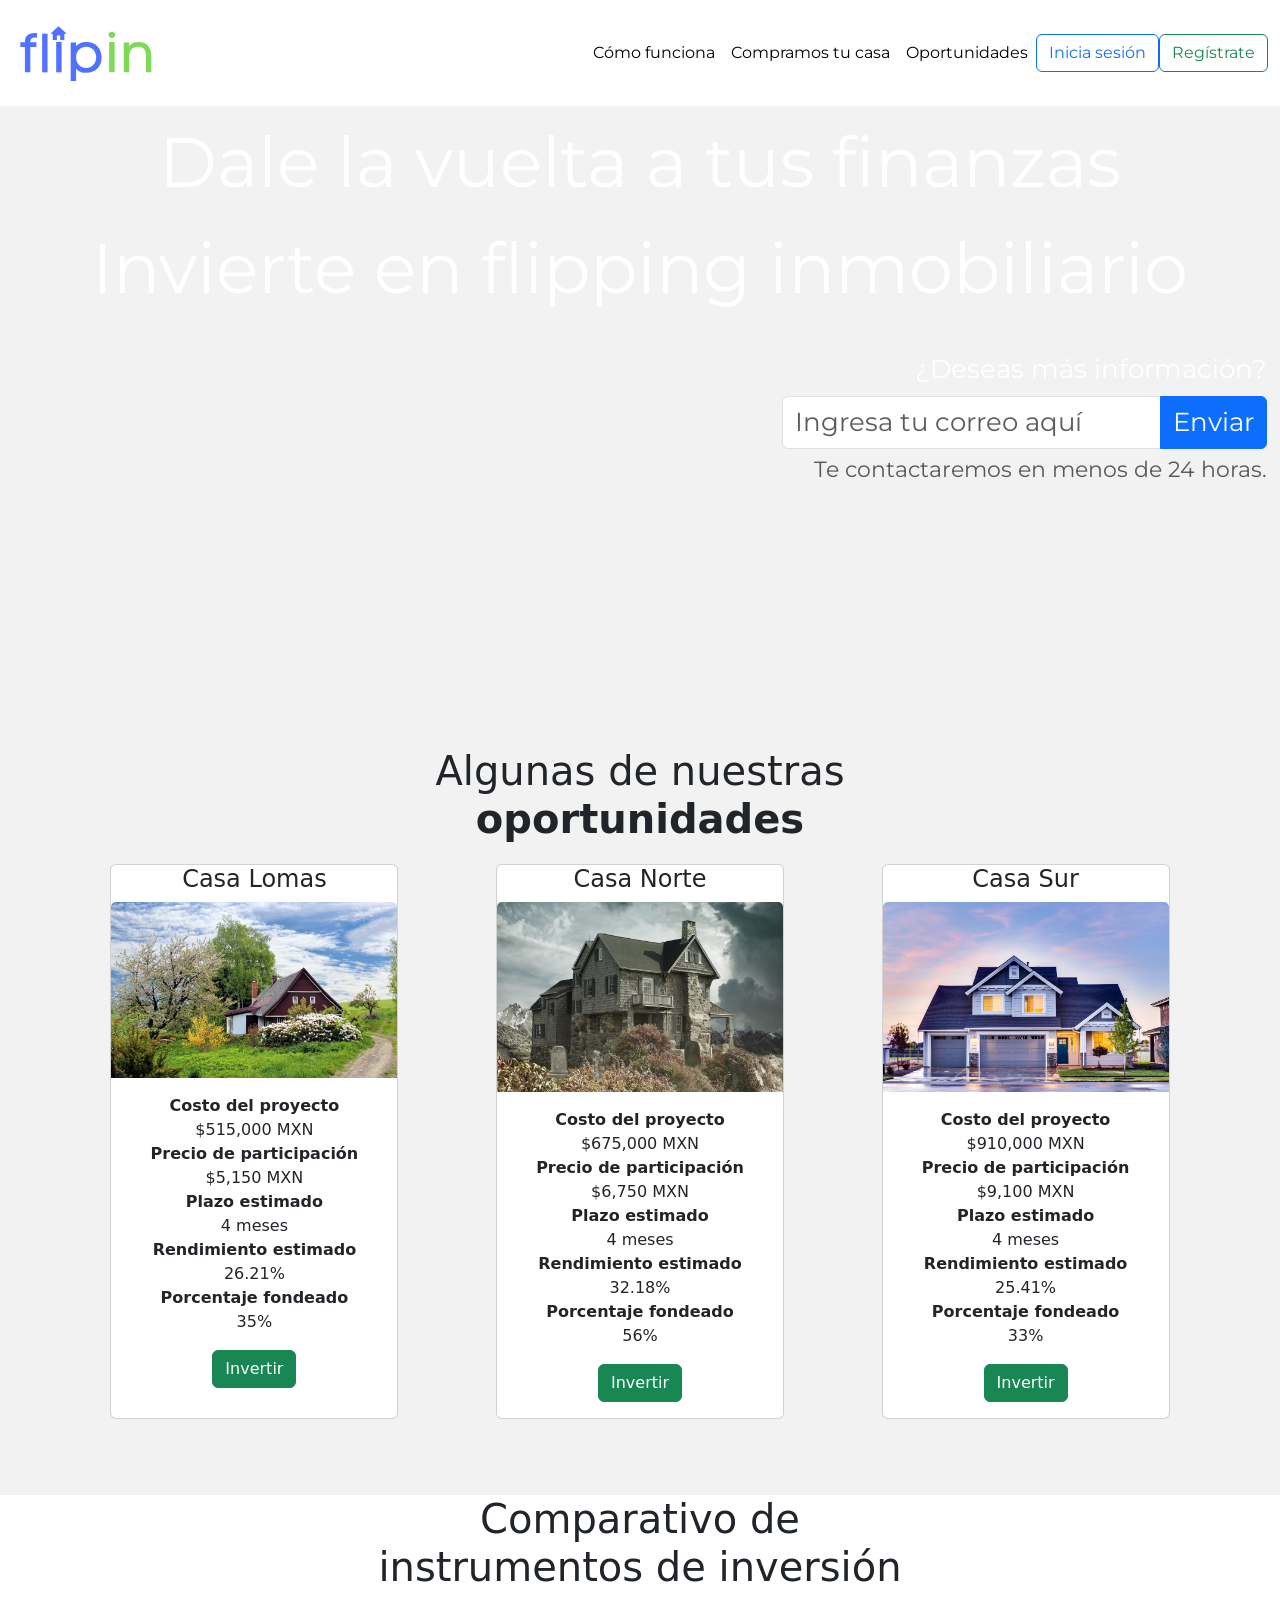
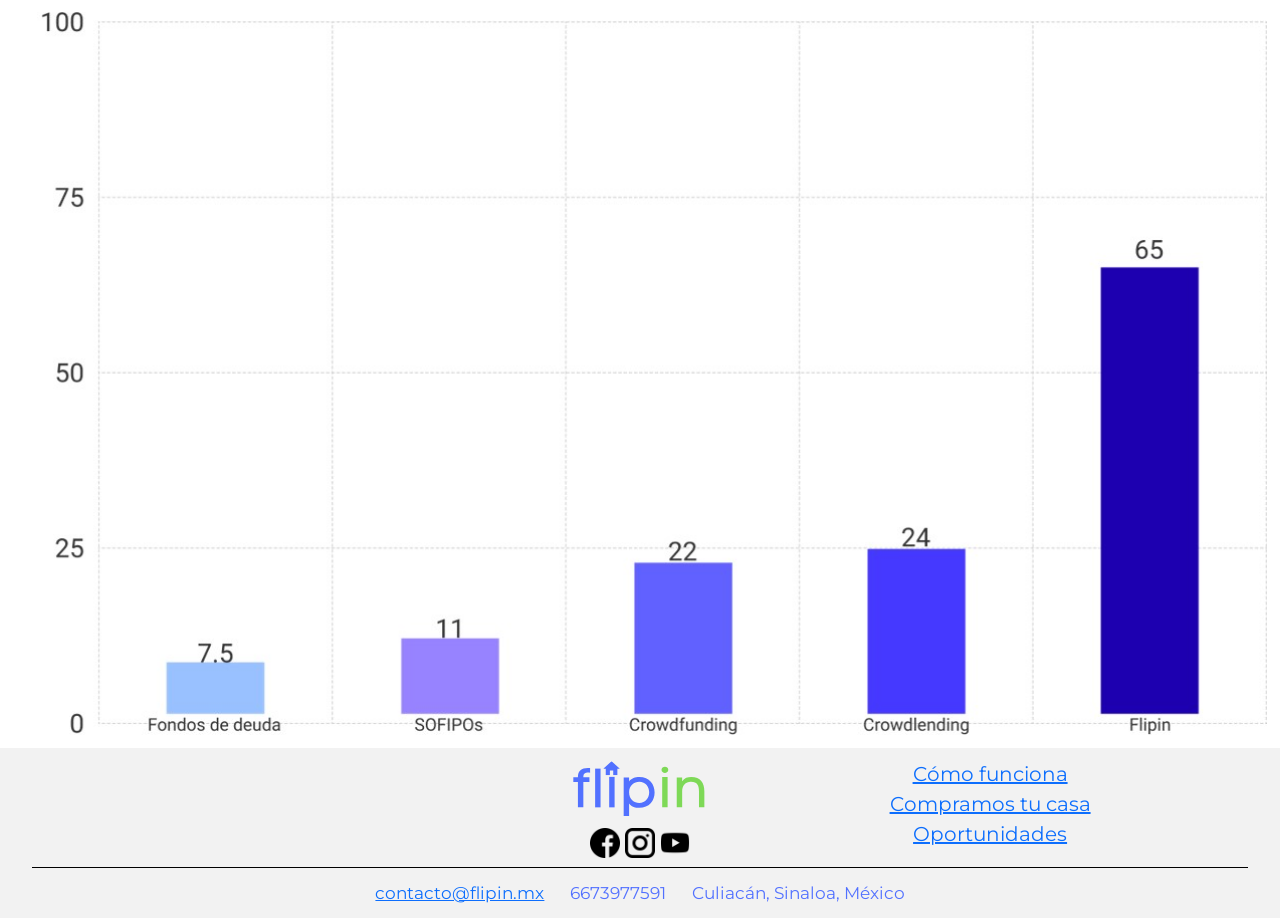
<file: index.html>
<!DOCTYPE html>
<html lang="en">

<head>
  <meta charset="UTF-8" />
  <meta http-equiv="X-UA-Compatible" content="IE=edge" />
  <meta name="viewport" content="width=device-width, initial-scale=1.0" />
  <link href="https://cdn.jsdelivr.net/npm/bootstrap@5.1.3/dist/css/bootstrap.min.css" rel="stylesheet"
    integrity="sha384-1BmE4kWBq78iYhFldvKuhfTAU6auU8tT94WrHftjDbrCEXSU1oBoqyl2QvZ6jIW3" crossorigin="anonymous" />
  <link rel="stylesheet" href="./styles/style.css" />
  <link href="https://fonts.googleapis.com/css2?family=Montserrat:wght@300;400;500;600;700&display=swap"
    rel="stylesheet" />
  <title>Flipin</title>
</head>

<body>
  <!-- HEADER -->
  <header class="header">
    <nav class="navbar navbar-expand-lg navbar-light bg-white">
      <div class="container-fluid">
        <a class="navbar-brand" href="index.html">
          <img id="logo-flipin" src="./assets/images/logo-color.svg" alt="Logo Flipin" />
        </a>
        <button class="navbar-toggler" type="button" data-bs-toggle="collapse" data-bs-target="#navbarSupportedContent"
          aria-controls="navbarSupportedContent" aria-expanded="false" aria-label="Toggle navigation">
          <span class="navbar-toggler-icon"></span>
        </button>
        <div class="collapse navbar-collapse" id="navbarSupportedContent">
          <ul class="navbar-nav me-auto mb-2 mb-lg-0">
            <li class="nav-item">
              <a class="nav-link active" aria-current="page" href="#">Cómo funciona</a>
            </li>
            <li class="nav-item">
              <a class="nav-link active" href="#">Compramos tu casa</a>
            </li>
            <li class="nav-item">
              <a class="nav-link active" href="#">Oportunidades</a>
            </li>
          </ul>
          <button class="btn btn-outline-primary" type="button">
            Inicia sesión
          </button>
          <button class="btn btn-outline-success" type="button">
            Regístrate
          </button>
        </div>
      </div>
    </nav>
  </header>
  <!-- JUMBOTRON  -->
  <main class="jumbotron">
    <video autoplay muted loop id="myVideo">
      <source src="./assets/videos/Portada Facebook.mp4" type="video/mp4" />
    </video>
    <div class="overlay">
      <p1>
        Dale la vuelta a tus finanzas<br />
        Invierte en flipping inmobiliario
      </p1>
    </div>
    <div class="grupoFormulario">
      <form>
        <div class="mb-3">
          <label for="exampleInputEmail1" class="form-label">¿Deseas más información?</label>
          <div class="input-group">
            <input type="email" class="form-control" id="exampleInputEmail1" aria-describedby="emailHelp"
              placeholder="Ingresa tu correo aquí" />
            <button type="submit" class="btn btn-primary">Enviar</button>
          </div>
          <div id="emailHelp" class="form-text">
            Te contactaremos en menos de 24 horas.
          </div>
        </div>
      </form>
    </div>
  </main>
  <!-- BLOG -->
  <article class="blog">
    <!-- titulo -->
    <div>
      <h1>Algunas de nuestras<br><b>oportunidades</b></h1>
    </div>
    <!-- cards -->
    <div class="container-cards">
      <div class="card" style="width: 18rem">
        <h4 class="card-title">Casa Lomas</h4>
        <img src="./assets/images/casa1.jpg" class="card-img-top" alt="..." />
        <div class="card-body">
          <p class="card-text">
            <b>Costo del proyecto</b><br>$515,000 MXN<br>
            <b>Precio de participación</b><br>$5,150 MXN<br>
            <b>Plazo estimado</b><br>4 meses<br>
            <b>Rendimiento estimado</b><br>26.21%<br>
            <b>Porcentaje fondeado</b><br>35%<br>
          </p>
          <a href="#" class="btn btn-success">Invertir</a>
        </div>
      </div>
      <div class="card" style="width: 18rem">
        <h4 class="card-title">Casa Norte</h4>
        <img src="./assets/images/casa2.jpg" class="card-img-top" alt="..." />
        <div class="card-body">
          <p class="card-text">
            <b>Costo del proyecto</b><br>$675,000 MXN<br>
            <b>Precio de participación</b><br>$6,750 MXN<br>
            <b>Plazo estimado</b><br>4 meses<br>
            <b>Rendimiento estimado</b><br>32.18%<br>
            <b>Porcentaje fondeado</b><br>56%<br>
          </p>
          <a href="#" class="btn btn-success">Invertir</a>
        </div>
      </div>
      <div class="card" style="width: 18rem">
        <h4 class="card-title">Casa Sur</h4>
        <img src="./assets/images/casa3.jpg" class="card-img-top" alt="..." />
        <div class="card-body">
          <p class="card-text">
            <b>Costo del proyecto</b><br>$910,000 MXN<br>
            <b>Precio de participación</b><br>$9,100 MXN<br>
            <b>Plazo estimado</b><br>4 meses<br>
            <b>Rendimiento estimado</b><br>25.41%<br>
            <b>Porcentaje fondeado</b><br>33%<br>
          </p>
          <a href="#" class="btn btn-success">Invertir</a>
        </div>
      </div>
    </div>
  </article>
  <!-- ADICIONALES -->
  <article class="adicionales">
    <h1>Comparativo de<br>instrumentos de inversión</h1>
    <div class="chart">
      <img id="chart-comparativo" src="./assets/images/chart.jpg" alt="Comparativo de instrumentos" />
    </div>
  </article>
  <!-- FOOTER -->
  <footer class="footer">
    <div class="footer-container">
      <!-- Dummy div -->
      <div>
      </div>
      <div class="logo-redes">
        <img id="logo-flipin" src="./assets/images/logo-color.svg" alt="Logo Flipin" />
        <div>
          <a href="https://www.facebook.com/flipin.mx/" target="_blank"><img id="redes"
              src="./assets/images/facebook.png" alt="Logo Facebook" /></a>
          <a href="https://www.instagram.com/flipin.mx/" target="_blank"><img id="redes"
              src="./assets/images/instagram.png" alt="Logo Instagram" /></a>
          <a href="https://www.instagram.com/flipin.mx/" target="_blank"><img id="redes"
              src="./assets/images/youtube.png" alt="Logo youtube" /></a>
        </div>
      </div>
      <div class="secciones">
        <ul style="list-style: none; line-height: 150%">
          <a href="#"><li>Cómo funciona</li></a>  
          <a href="#"><li>Compramos tu casa</li></a>
          <a href="#"><li>Oportunidades</li></a>                        
        </ul>
      </div>
    </div>
    <div class="barra">
    </div>
    <div class="contacto">
      <div class="info-contacto">
        <a href="mailto:contacto@flipin.mx">contacto@flipin.mx</a>
      </div>
      <div class="info-contacto">
        6673977591
      </div>
      <div class="info-contacto">
        Culiacán, Sinaloa, México
      </div>
    </div>

  </footer>
  <script src="https://cdn.jsdelivr.net/npm/bootstrap@5.1.3/dist/js/bootstrap.bundle.min.js"
    integrity="sha384-ka7Sk0Gln4gmtz2MlQnikT1wXgYsOg+OMhuP+IlRH9sENBO0LRn5q+8nbTov4+1p"
    crossorigin="anonymous"></script>
</body>

</html>
</file>
<file: styles/style.css>
.header{
    width: 100%;
    height: 100px;
    font-family: 'Montserrat', sans-serif;
}

#logo-flipin{
    width: 100%;
    max-width: 150px;
    height: auto;
}

.navbar-collapse {
    flex-basis: 100%;
    flex-grow: 1;
    align-items: center;
    z-index: 2;
}

.jumbotron{
    background: #f2f2f2;
}

#myVideo {
    width: 100%;
    height: auto;
}

.overlay {
    position:absolute;
    top: 110px; 
    width: 100%;
    text-align: center;
    z-index:1;
    font-size: 5.5vw;  
    color:#fff;
    font-family: 'Montserrat', sans-serif;
}

.grupoFormulario {
    position:absolute;
    top: 300px; 
    right: 1%;
    text-align: end;
    z-index:1;
    font-size: 2vw;  
    color:#fff;
    font-family: 'Montserrat', sans-serif;
}

.input-group>.form-control, .input-group>.form-select{
    font-size: 2vw;
}

.input-group .btn {
    position: relative;
    z-index: 1;
    font-size: 2vw;
}

.blog{
    background: #f2f2f2;
    text-align: center;
}

.container-cards{
    display: flex;
    flex-wrap: wrap;
    justify-content: space-evenly;
    padding: 1%;
}

.card{
    margin-bottom: 5%;
}

.card-title{
text-align: center;
}

.adicionales{
    background: #fff;
    text-align: center;
}

#chart-comparativo{
    width: 100%;
    height: auto;
    padding: 1%;
}

.footer{
    background: #f2f2f2;
    text-align: center;
}

.footer-container{
    display: grid;
    grid-template-columns: 33% 34% 33%;
}

.secciones {
    font-family: 'Montserrat', sans-serif;
    color:#5271FF;
    display : flex;
    align-items : center;
    font-size: 16px;
    margin-top: 2%;
}

#redes{
    width: 100%;
    max-width: 30px;
    height: auto;
    margin-bottom: 2%;
}

.barra{
    background: #000;
    height: 1px;
    width: 95%;
    margin: auto;
}

.contacto{
    font-size: 1.3vw;  
    color:#5271FF;
    font-family: 'Montserrat', sans-serif;
    display: flex;
    justify-content: center;
}

.info-contacto{
    padding: 1%;
}

/*#######MEDIA QUERIES#######*/

/* Size web */
@media (min-width: 1280px) and (max-width: 1440px) {
    .navbar-expand-lg .navbar-collapse {
        display: flex;
        flex: none;
    }

    .grupoFormulario{
        top: 350px;
    }

    .secciones {
        font-size: 20px;  
    }
}

/* Size tablet */
@media (min-width: 768px) and (max-width: 991px) {
    .grupoFormulario{
        top: 250px;
    }
}

/* Size tablet-landscape */
@media (min-width: 992px) and (max-width: 1280px) {
    .navbar-expand-lg .navbar-collapse {
        display: flex;
        flex: none;
    }
}

/* Size mobile */
@media (max-width: 478px) {

    .grupoFormulario{
        top: 170px;
    }

    .secciones {
        font-size: 12px;  
    }
}

@media (min-width: 479px) and (max-width: 767px) {

    .grupoFormulario{
        top: 200px;
    }

    .secciones {
        font-size: 12px;  
    }
}



/* Size mobile-landscape */
@media (max-width: 850px) and (orientation: landscape) {
    .grupoFormulario{
        top: 240px;
    }
}
</file>
